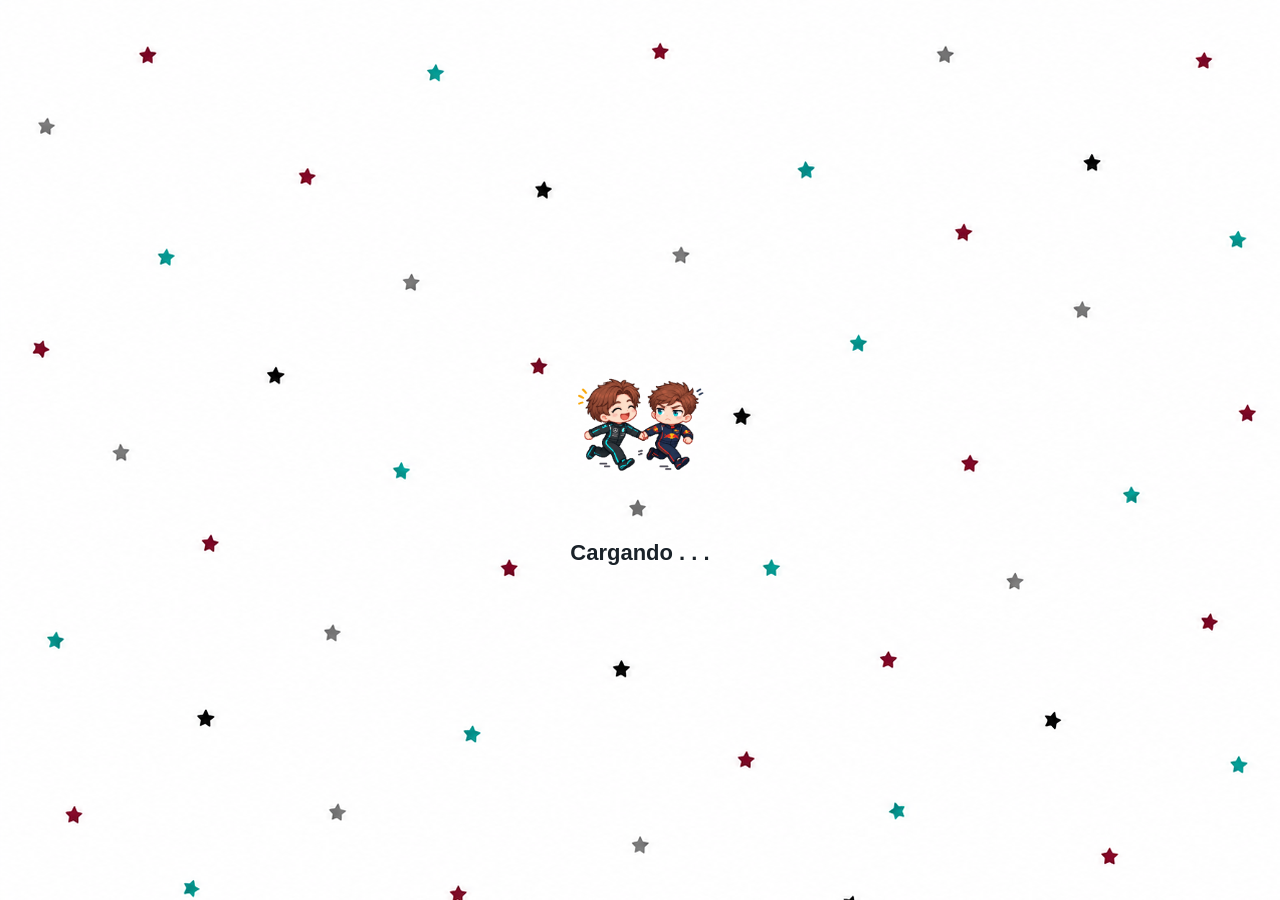
<file: index.html>
<!DOCTYPE html>
<html lang="es">

<head>
        <title>♡</title>
    <link rel="icon" type="image/png" href="Foto/icon.png">
    <meta charset="UTF-8">

    <meta
        name="viewport"
        content="width=device-width, initial-scale=1.0"
    >

    <style>

        /* =========================================
           CONFIGURACIÓN GENERAL
        ========================================= */

        * {
            margin: 0;
            padding: 0;
            box-sizing: border-box;
        }


        body {

            width: 100%;
            min-height: 100vh;

            /*
               Centrar todo en la pantalla
            */

            display: flex;
            justify-content: center;
            align-items: center;

            /*
               Fondo de la pantalla
            */

            background-image: url("FE.png");

            font-family: Arial, sans-serif;

            overflow: hidden;
        }


        /* =========================================
           CONTENEDOR DE LA PANTALLA DE CARGA
        ========================================= */

        .loader {

            display: flex;

            flex-direction: column;

            align-items: center;

            justify-content: center;

            text-align: center;

        }


        /* =========================================
           GIF
        ========================================= */

        .loader-gif {

            width: 180px;

            height: auto;

            /*
               Espacio entre GIF y texto
            */

            margin-bottom: 25px;

        }


        /* =========================================
           TEXTO
        ========================================= */

        .loading-text {

            font-size: 22px;

            color: #1a2229;

            font-weight: 600;

        }


        /* =========================================
           LOS TRES PUNTITOS
        ========================================= */

        .dots span {

            display: inline-block;

            /*
               Cada punto tendrá una animación
            */

            animation: loadingDots 1.4s infinite;

        }


        /*
           Hacemos que cada punto aparezca
           en un momento diferente.
        */

        .dots span:nth-child(2) {

            animation-delay: 0.2s;

        }


        .dots span:nth-child(3) {

            animation-delay: 0.4s;

        }


        /* =========================================
           ANIMACIÓN DE LOS PUNTOS
        ========================================= */

        @keyframes loadingDots {

            0%,
            20% {

                opacity: 0.2;

                transform: translateY(0);

            }


            50% {

                opacity: 1;

                transform: translateY(-5px);

            }


            100% {

                opacity: 0.2;

                transform: translateY(0);

            }

        }


    </style>

</head>


<body>


    <!-- =========================================
         PANTALLA DE CARGA
    ========================================== -->

    <div class="loader">


        <!-- GIF -->

        <img
            src="Foto/Loading.gif"
            alt="Cargando"
            class="loader-gif"
        >


        <!-- TEXTO -->

        <div class="loading-text">

            Cargando

            <span class="dots">

                <span>.</span>
                <span>.</span>
                <span>.</span>

            </span>

        </div>


    </div>



    <script>

        /* =========================================
           IR AUTOMÁTICAMENTE A HEY
        ========================================== */


        /*
           3500 = 3.5 segundos

           Después de ese tiempo,
           cambia automáticamente de página.
        */

        setTimeout(() => {

            window.location.href = "Hey.html";

        }, 3500);


    </script>


</body>

</html>
</file>
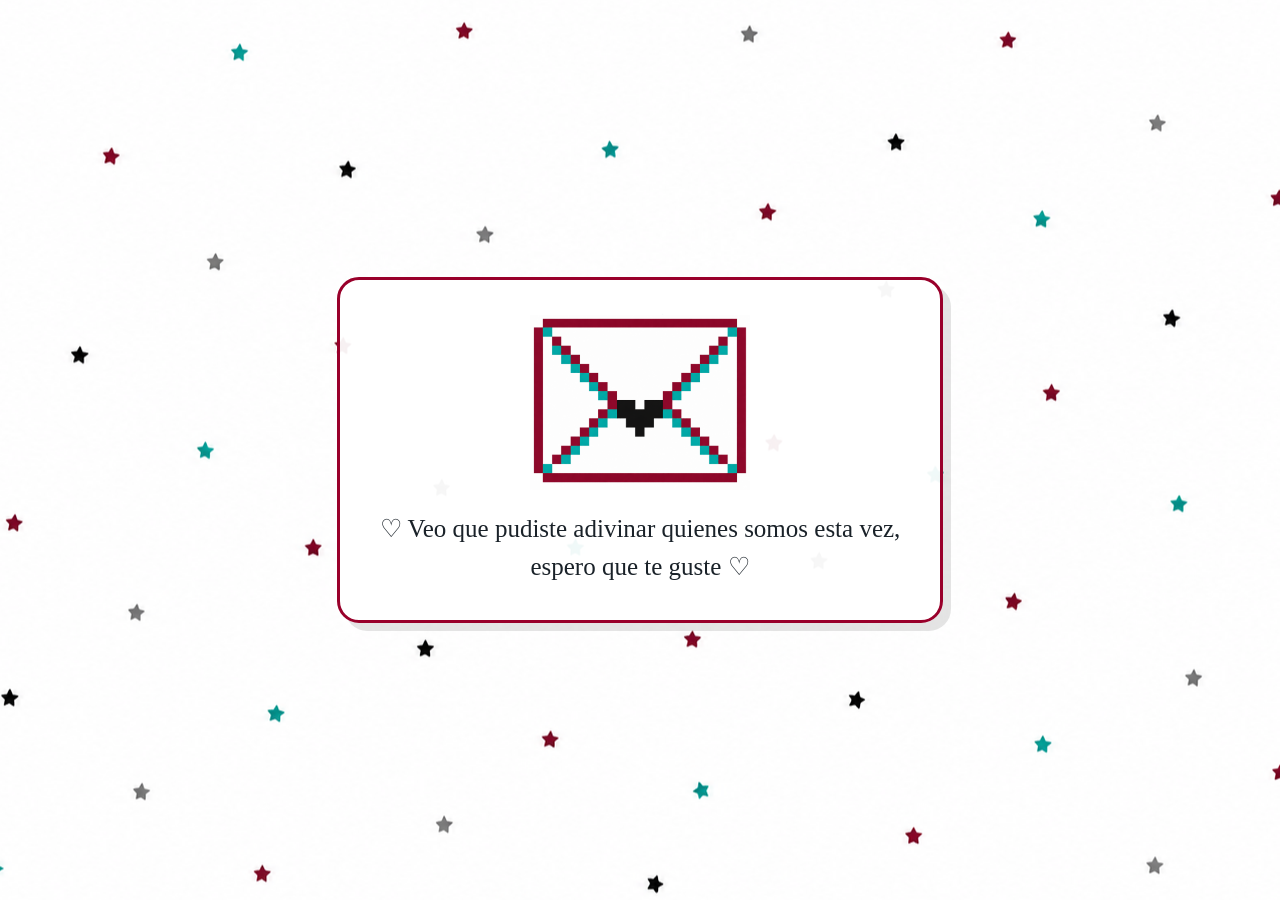
<file: RM/index.html>
<!doctype html>
<html lang="es">

<head>

    <meta charset="UTF-8">

    <meta
        name="viewport"
        content="width=device-width, initial-scale=1.0"
    >

    <title>♡</title>

    <link rel="icon" type="image/png" href="Foto/icon.png">


    <!-- FUENTES -->

    <link
        rel="preconnect"
        href="https://fonts.googleapis.com"
    >

    <link
        rel="preconnect"
        href="https://fonts.gstatic.com"
        crossorigin
    >

    <link
        href="https://fonts.googleapis.com/css2?family=Aldrich&family=Pixelify+Sans:wght@400..700&display=swap"
        rel="stylesheet"
    >


    <!-- CSS -->

    <link
        rel="stylesheet"
        href="style.css"
    >

</head>


<body>


    <!-- =========================================
         PANTALLA DEL SOBRE
    ========================================== -->

    <div id="envelope-container">


        <img
            src="Sobre.png"
            alt="Sobre"
            id="envelope"
        >


        <p class="envelope-text">

            ♡ Veo que pudiste adivinar quienes somos esta vez,

            <br>

            espero que te guste ♡

        </p>


    </div>



    <!-- =========================================
         PANTALLA PRINCIPAL
    ========================================== -->

    <div id="letter-container">


        <!--
            Ya NO existe Ventana.png.

            Este contenedor solamente sirve
            para organizar el contenido.
        -->

        <div class="letter-window">


            <!-- =========================
                 CUADRO DEL TÍTULO
            ========================== -->

            <div class="question-box">

                <h1 id="letter-title">

                    ¿Lista para seguir?

                </h1>

            </div>



            <!-- =========================
                 GIF
            ========================== -->

            <img
                src="LMG.gif"
                class="cat"
                id="letter-cat"
                alt="Gif"
            >



            <!-- =========================
                 BOTONES YES / NO
            ========================== -->

            <div
                class="buttons"
                id="letter-buttons"
            >


                <!-- YES -->

                <img
                    src="yes.png"
                    class="btn yes-btn"
                    alt="Yes"
                >


                <!-- NO -->

                <div class="no-wrapper">

                    <img
                        src="no.png"
                        class="btn no-btn"
                        alt="No"
                    >

                </div>


            </div>



            <!-- =================================
                 CONTENIDO DESPUÉS DE YES
            ================================== -->

            <div
                id="final-content"
                class="final-content"
            >


                <p class="final-text">

                    <strong>
                        Sabías que si querías, ¿por qué no vienes? 
                    </strong>

                </p>


<a
    href="../Carta/index.html"
    class="final-button"
>
    justo aquí ♡
</a>


            </div>


        </div>


    </div>



    <!-- JAVASCRIPT -->

    <script src="script.js"></script>


</body>

</html>
</file>
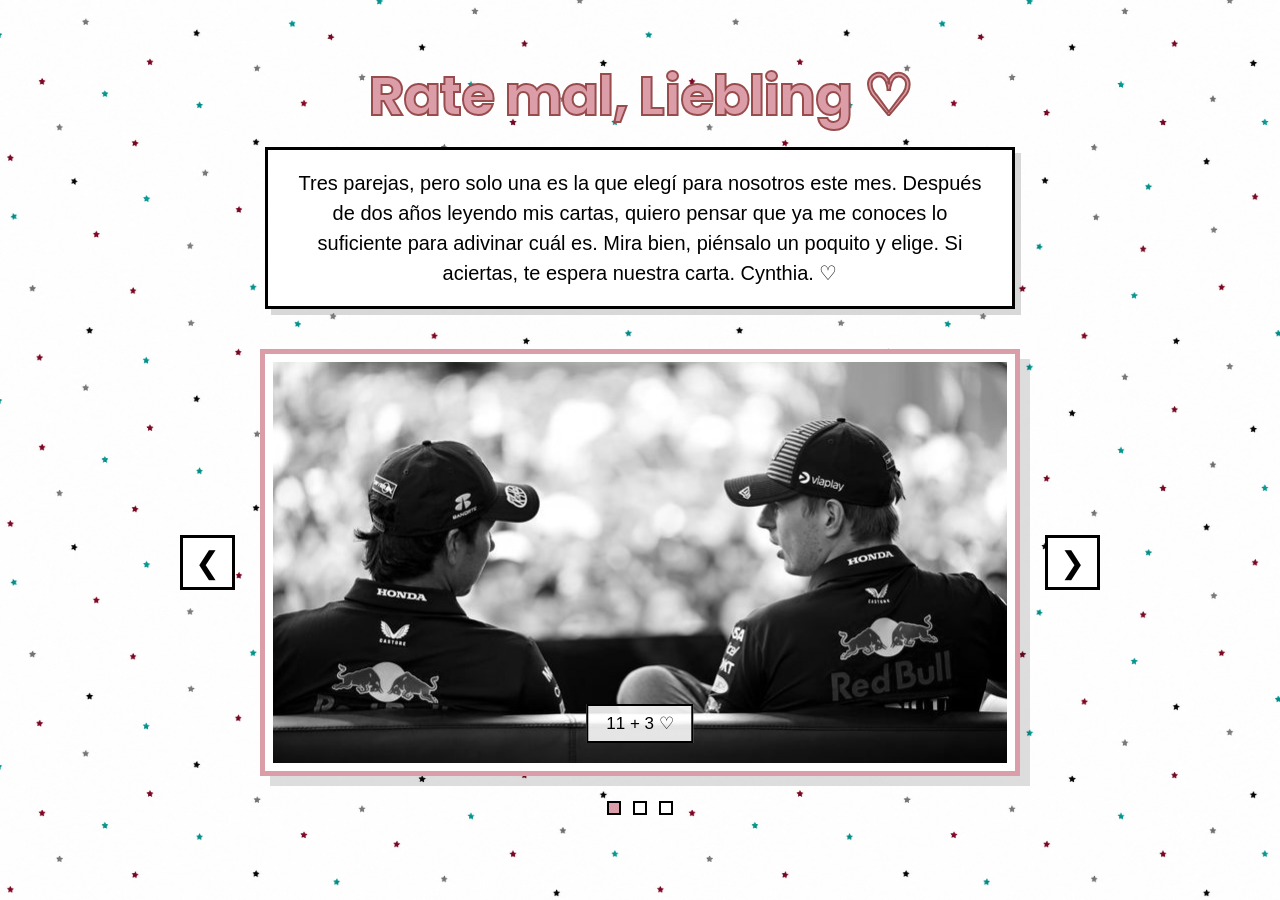
<file: Hey.html>
<!DOCTYPE html>
<html lang="es">

<head>

    <meta charset="UTF-8">

    <meta
        name="viewport"
        content="width=device-width, initial-scale=1.0"
    >

    <title>♡</title>


    <!-- ICONO DE LA PESTAÑA -->
    <link
        rel="icon"
        type="image/png"
        href="Foto/icon.png"
    >


    <!-- =========================
         FUENTES
    ========================== -->

    <link
        rel="preconnect"
        href="https://fonts.googleapis.com"
    >

    <link
        rel="preconnect"
        href="https://fonts.gstatic.com"
        crossorigin
    >


    <!-- LORA + POPPINS -->

    <link
        href="https://fonts.googleapis.com/css2?family=Lora:ital,wght@0,400..700;1,400..700&family=Poppins:wght@400;500;600;700&display=swap"
        rel="stylesheet"
    >


    <!-- PIXELIFY SANS -->

    <link
        href="https://fonts.googleapis.com/css2?family=Pixelify+Sans:wght@400..700&display=swap"
        rel="stylesheet"
    >


    <!-- CSS -->

    <link
        rel="stylesheet"
        href="Css/Hey.css"
    >

</head>


<body>


    <section class="primera-pagina">


        <!-- =========================
             TÍTULO
        ========================== -->

        <div class="encabezado">


            <h1>
                Rate mal, Liebling ♡
            </h1>


            <!-- =========================
                 PÁRRAFO
            ========================== -->

            <div class="cuadro-parrafo">

                <p>

                    Tres parejas, pero solo una es la que elegí
                    para nosotros este mes.

                    Después de dos años leyendo mis cartas,
                    quiero pensar que ya me conoces lo suficiente
                    para adivinar cuál es.

                    Mira bien, piénsalo un poquito y elige.

                    Si aciertas, te espera nuestra carta.

                    Cynthia. ♡

                </p>

            </div>


        </div>



        <!-- =========================
             CARRUSEL
        ========================== -->

        <div class="carrusel">


            <!-- =========================
                 FLECHA IZQUIERDA
            ========================== -->

            <button
                class="flecha flecha-izquierda"
                id="anterior"
                aria-label="Anterior"
            >

                ❮

            </button>



            <!-- =========================
                 VENTANA DEL CARRUSEL
            ========================== -->

            <div class="carrusel-ventana">


                <!-- CONTENEDOR QUE SE MUEVE -->

                <div
                    class="carrusel-track"
                    id="carruselTrack"
                >



                    <!-- =========================
                         RECUERDO 1
                    ========================== -->

                    <div class="slide">


                        <!--
                            IMPORTANTE:

                            Ya NO tiene target="_blank".

                            Por eso ErrorMC.html se abrirá
                            en ESTA MISMA pestaña.
                        -->

                        <a
                            href="ErrorMC.html"
                            class="recuerdo"
                        >


                            <!-- FOTO EN BLANCO Y NEGRO -->

                            <img
                                src="Foto/CM.jpg"
                                alt="Recuerdo 1"
                                class="foto"
                            >


                            <!-- VIDEO -->

                            <video
                                class="video-recuerdo"
                                src="Foto/MC.mp4"
                                loop
                                playsinline
                                preload="metadata"
                            >
                            </video>


                            <!-- TEXTO -->

                            <div class="nombre-recuerdo">

                                11 + 3 ♡

                            </div>


                        </a>


                    </div>



                    <!-- =========================
                         RECUERDO 2
                    ========================== -->

                    <div class="slide">


                        <!--
                            También se abre
                            en la misma pestaña.
                        -->

                        <a
                            href="RM/index.html"
                            class="recuerdo"
                        >


                            <!-- FOTO -->

                            <img
                                src="Foto/MR.jpg"
                                alt="Recuerdo 2"
                                class="foto"
                            >


                            <!-- VIDEO -->

                            <video
                                class="video-recuerdo"
                                src="Foto/RM.mp4"
                                loop
                                playsinline
                                preload="metadata"
                            >
                            </video>


                            <!-- TEXTO -->

                            <div class="nombre-recuerdo">

                                63 + 3 ♡

                            </div>


                        </a>


                    </div>



                    <!-- =========================
                         RECUERDO 3
                    ========================== -->

                    <div class="slide">


                        <!--
                            También se abre
                            en la misma pestaña.
                        -->

                        <a
                            href="ErrorLO.html"
                            class="recuerdo"
                        >


                            <!-- FOTO -->

                            <img
                                src="Foto/LO.jpg"
                                alt="Recuerdo 3"
                                class="foto"
                            >


                            <!-- VIDEO -->

                            <video
                                class="video-recuerdo"
                                src="Foto/LO.mp4"
                                loop
                                playsinline
                                preload="metadata"
                            >
                            </video>


                            <!-- TEXTO -->

                            <div class="nombre-recuerdo">

                                81 + 4 ♡

                            </div>


                        </a>


                    </div>


                </div>


            </div>



            <!-- =========================
                 FLECHA DERECHA
            ========================== -->

            <button
                class="flecha flecha-derecha"
                id="siguiente"
                aria-label="Siguiente"
            >

                ❯

            </button>


        </div>



        <!-- =========================
             PUNTITOS DEL CARRUSEL
        ========================== -->

        <div class="indicadores">


            <button
                class="punto activo"
                data-slide="0"
                aria-label="Recuerdo 1"
            >
            </button>


            <button
                class="punto"
                data-slide="1"
                aria-label="Recuerdo 2"
            >
            </button>


            <button
                class="punto"
                data-slide="2"
                aria-label="Recuerdo 3"
            >
            </button>


        </div>


    </section>



    <!-- =========================
         JAVASCRIPT
    ========================== -->

    <script src="JV/Hey.js"></script>


</body>

</html>
</file>
<file: RM/style.css>
/* =========================================
   CONFIGURACIÓN GENERAL
========================================= */

* {
    margin: 0;
    padding: 0;
    box-sizing: border-box;
}

html,
body {
    width: 100%;
    min-height: 100%;
}

body {
    min-height: 100vh;
    display: flex;
    justify-content: center;
    align-items: center;

    background-image: url("FE.png");
    background-position: center;
    background-repeat: repeat;

    font-family: cursive;
    overflow: hidden;
}



/* =========================================
   PANTALLA DEL SOBRE
========================================= */

#envelope-container {
    display: flex;
    flex-direction: column;
    align-items: center;
    justify-content: center;
    text-align: center;

    cursor: pointer;

    /*
       CUADRO BLANCO ALREDEDOR DEL SOBRE
       sin cambiar el tamaño del sobre
    */
    background-color: rgba(255, 255, 255, 0.94);
    border: 3px solid #99002b;
    border-radius: 22px;
    box-shadow: 8px 8px 0 rgba(0, 0, 0, 0.10);

    padding: 35px 40px;
}



/* =========================================
   TEXTO DEL SOBRE
========================================= */

.envelope-text {
    margin-top: 20px;

    font-size: 25px;
    line-height: 1.5;
    color: #1a2229;

    max-width: 620px;
}



/* =========================================
   ANIMACIÓN DEL SOBRE
========================================= */

@keyframes pulse {
    0% {
        transform: scale(1);
    }

    50% {
        transform: scale(1.08);
    }

    100% {
        transform: scale(1);
    }
}



/* =========================================
   SOBRE
========================================= */

#envelope {
    width: 220px;
    height: auto;
    animation: pulse 1.5s infinite;
}



/* =========================================
   CONTENEDOR DE LA SIGUIENTE PANTALLA
========================================= */

#letter-container {
    display: none;
    position: fixed;
    inset: 0;

    justify-content: center;
    align-items: center;

    padding: 30px;
}



/* =========================================
   CAJA PRINCIPAL BLANCA
   (ahora sí cubre todo el contenido)
========================================= */

.letter-window {
    width: min(92vw, 760px);
    min-height: 680px;

    display: flex;
    flex-direction: column;
    justify-content: center;
    align-items: center;
    text-align: center;

    gap: 22px;

    /*
       CUADRO BLANCO GRANDE
    */
    background-color: rgba(255, 255, 255, 0.94);
    border: 3px solid #99002b;
    border-radius: 26px;
    box-shadow: 10px 10px 0 rgba(0, 0, 0, 0.10);

    padding: 35px 45px;

    transform: scale(0.85);
    opacity: 0;

    transition:
        transform 0.6s ease,
        opacity 0.6s ease;
}



/* =========================================
   CUANDO SE ABRE
========================================= */

.letter-window.open {
    transform: scale(1);
    opacity: 1;
}



/* =========================================
   CUADRO DEL TÍTULO
========================================= */

.question-box {
    min-width: 350px;
    max-width: 600px;

    padding: 15px 35px;

    background-color: rgba(255, 255, 255, 0.96);
    border: 3px solid #99002b;
    border-radius: 18px;
    box-shadow: 6px 6px 0 rgba(0, 0, 0, 0.08);
}



/* =========================================
   TÍTULO
========================================= */

#letter-title {
    margin: 0;
    font-family: "Pixelify Sans", sans-serif;
    font-size: 32px;
    font-weight: 600;
    line-height: 1.2;
    color: #1a2229;
}



/* =========================================
   GIF PRINCIPAL
   (más grande)
========================================= */

.cat {
    width: 560px;
    max-width: 100%;
    max-height: 370px;

    object-fit: contain;
    height: auto;

    margin: 8px 0;

    filter: drop-shadow(5px 8px 5px rgba(0, 0, 0, 0.15));

    transition:
        width 0.4s ease,
        transform 0.4s ease;
}



/* =========================================
   GIF DESPUÉS DE YES
========================================= */

.letter-window.final .cat {
    width: 340px;
}



/* =========================================
   BOTONES YES / NO
========================================= */

.buttons {
    display: flex;
    justify-content: center;
    align-items: center;

    gap: 40px;
    position: relative;

    min-height: 110px;
}



/* =========================================
   BOTONES
========================================= */

.btn {
    width: 120px;
    height: auto;
    cursor: pointer;
    user-select: none;
}

.yes-btn,
.no-btn {
    width: 120px;
    height: auto;
    display: block;
}



/* =========================================
   BOTÓN YES
========================================= */

.yes-btn {
    position: relative;
    z-index: 2;
    transform-origin: center;
    transition: transform 0.25s ease;
}

.yes-btn:hover {
    transform: scale(1.1);
}



/* =========================================
   BOTÓN NO
========================================= */

.no-wrapper {
    position: relative;
}

.no-btn {
    position: relative;
    z-index: 1;
    cursor: default;
    transition: transform 0.15s ease;
}



/* =========================================
   CONTENIDO DESPUÉS DE YES
========================================= */

.final-content {
    display: none;

    flex-direction: column;
    align-items: center;
    justify-content: center;

    gap: 15px;
    margin-top: 5px;
}



/* =========================================
   TEXTO FINAL
========================================= */

.final-text {
    margin: 0;

    padding: 14px 30px;

    font-family: "Pixelify Sans", sans-serif;
    font-size: 23px;
    line-height: 1.4;
    color: #1a2229;

    background-color: rgba(255, 255, 255, 0.96);
    border: 3px solid #99002b;
    border-radius: 15px;
    box-shadow: 5px 5px 0 rgba(0, 0, 0, 0.08);
}



/* =========================================
   BOTÓN FINAL
========================================= */

.final-button {
    display: inline-block;

    padding: 11px 27px;

    background-color: #99002b;
    color: white;

    border: 3px solid #99002b;
    border-radius: 12px;

    font-family: "Pixelify Sans", sans-serif;
    font-size: 20px;
    font-weight: 600;

    text-decoration: none;
    cursor: pointer;

    box-shadow: 4px 4px 0 rgba(0, 0, 0, 0.12);

    transition:
        transform 0.25s ease,
        background-color 0.25s ease,
        color 0.25s ease;
}

.final-button:hover {
    background-color: white;
    color: #99002b;
    transform: scale(1.07);
}



/* =========================================
   CELULARES
========================================= */

@media (max-width: 650px) {
    #envelope-container {
        width: 90%;
        padding: 25px 18px;
    }

    .envelope-text {
        font-size: 19px;
        max-width: 100%;
    }

    #envelope {
        width: 200px;
    }

    #letter-container {
        padding: 15px;
    }

    .letter-window {
        width: 100%;
        min-height: auto;
        gap: 18px;
        padding: 25px 18px;
    }

    .question-box {
        min-width: 0;
        width: 90%;
        padding: 12px 18px;
    }

    #letter-title {
        font-size: 25px;
    }

    .cat {
        width: 270px;
        max-height: 300px;
    }

    .letter-window.final .cat {
        width: 250px;
    }

    .btn,
    .yes-btn,
    .no-btn {
        width: 95px;
    }

    .buttons {
        gap: 25px;
    }

    .final-text {
        width: 90%;
        font-size: 19px;
        padding: 10px 15px;
    }

    .final-button {
        font-size: 17px;
        padding: 9px 20px;
    }
}
</file>
<file: Css/Hey.css>
/* =========================
   CONFIGURACIÓN GENERAL
========================= */

* {
    margin: 0;
    padding: 0;
    box-sizing: border-box;
}


body {
    margin: 0;

    min-height: 100vh;

    font-family: cursive, sans-serif;
}



/* =========================
   PRIMERA PÁGINA
========================= */

.primera-pagina {

    min-height: 100vh;

    /*
       Como Hey.css está dentro
       de la carpeta Css,
       debemos salir con ../
    */

    background-image: url("../Foto/FE.png");

    background-size: 650px auto;
    background-repeat: repeat;
    background-position: center;


    display: flex;

    flex-direction: column;

    align-items: center;

    padding:

        30px
        20px
        60px;

}



/* =========================
   ENCABEZADO
========================= */

.encabezado {

    width: 100%;

    text-align: center;

    margin-bottom: 40px;

}



.encabezado h1 {
    font-size: 55px;

    font-family: 'Poppins', sans-serif;

    color: #db9ea9;

    font-weight: 700;

    line-height: 1.25;

    letter-spacing: -0.02em;

    margin-top: 2rem;
    margin-bottom: 1rem;

    /* ORILLA DE LAS LETRAS */
    -webkit-text-stroke: 2px #994c4c;
}


/* =========================
   CUADRO DEL PÁRRAFO
========================= */

.cuadro-parrafo {

    width: 90%;

    max-width: 750px;

    margin: 0 auto;


    background-color: white;


    border:

        3px
        solid
        black;


    padding:

        18px
        25px;


    box-shadow:

        6px
        6px
        0
        rgba(0, 0, 0, 0.15);

}



.cuadro-parrafo p {

    font-size: 20px;

    line-height: 1.5;

    color: black;

}



/* =========================
   CARRUSEL COMPLETO
========================= */

.carrusel {

    width: 100%;

    max-width: 1000px;


    display: flex;

    justify-content: center;

    align-items: center;


    gap: 25px;

}



/* =========================
   VENTANA DEL CARRUSEL
========================= */

.carrusel-ventana {

    width: 760px;

    aspect-ratio: 16 / 9;


    overflow: hidden;


    border:

        5px
        solid
        #db9ea9;


    background-color: white;


    box-shadow:

        10px
        10px
        0
        rgba(0, 0, 0, 0.13);

}



/* =========================
   CONTENEDOR QUE SE MUEVE
========================= */

.carrusel-track {

    width: 100%;

    height: 100%;


    display: flex;


    transition:

        transform
        0.65s
        ease;

}



/* =========================
   CADA SLIDE
========================= */

.slide {

    min-width: 100%;

    height: 100%;


    padding: 8px;

}



/* =========================
   RECUERDO
========================= */

.recuerdo {

    position: relative;


    display: block;


    width: 100%;

    height: 100%;


    overflow: hidden;


    background-color: white;


    cursor: pointer;


    text-decoration: none;

}



/* =========================
   FOTO
========================= */

.foto {

    position: absolute;

    inset: 0;


    width: 100%;

    height: 100%;


    object-fit: cover;


    /*
       FOTO NORMAL EN
       BLANCO Y NEGRO
    */

    filter: grayscale(100%);


    opacity: 1;


    transition:

        opacity 0.6s ease,
        transform 0.7s ease,
        filter 0.6s ease;

}



/* =========================
   VIDEO
========================= */

.video-recuerdo {

    position: absolute;

    inset: 0;


    width: 100%;

    height: 100%;


    object-fit: cover;


    /*
       OCULTO NORMALMENTE
    */

    opacity: 0;


    transition:

        opacity 0.6s ease,
        transform 0.7s ease;

}



/* =========================
   HOVER
========================= */


/*
   Cuando ponemos el mouse:

   FOTO DESAPARECE
*/

.recuerdo:hover .foto {

    opacity: 0;

    transform: scale(1.04);

}



/*
   VIDEO APARECE
*/

.recuerdo:hover .video-recuerdo {

    opacity: 1;

    transform: scale(1.04);

}



/* =========================
   NOMBRE DEL RECUERDO
========================= */

.nombre-recuerdo {

    position: absolute;

    left: 50%;

    bottom: 20px;


    transform:

        translateX(-50%);


    background-color:

        rgba(
            255,
            255,
            255,
            0.88
        );


    color: black;


    border:

        2px
        solid
        black;


    padding:

        7px
        18px;


    font-size: 17px;


    white-space: nowrap;


    z-index: 5;


    transition:

        opacity
        0.3s
        ease;

}



/*
   Quitamos el texto
   cuando aparece el video
*/

.recuerdo:hover .nombre-recuerdo {

    opacity: 0;

}



/* =========================
   FLECHAS
========================= */

.flecha {

    width: 55px;

    height: 55px;


    border:

        3px
        solid
        black;


    background-color: white;


    font-family: cursive, sans-serif;


    font-size: 30px;


    cursor: pointer;


    display: flex;

    align-items: center;

    justify-content: center;


    transition:

        transform 0.2s ease,
        background-color 0.2s ease;

}



.flecha:hover {

    transform: scale(1.1);

    background-color: #f7dfe4;

}



.flecha:active {

    transform: scale(0.95);

}



/* =========================
   INDICADORES
========================= */

.indicadores {

    display: flex;

    justify-content: center;

    align-items: center;


    gap: 12px;


    margin-top: 25px;

}



.punto {

    width: 14px;

    height: 14px;


    border:

        2px
        solid
        black;


    background-color: white;


    cursor: pointer;


    padding: 0;

}



.punto.activo {

    background-color: #db9ea9;

}



/* =========================
   RESPONSIVE
========================= */

@media (max-width: 950px) {

    .carrusel-ventana {

        width: 650px;

    }


    .flecha {

        width: 45px;

        height: 45px;

    }

}



@media (max-width: 800px) {

    .carrusel {

        gap: 10px;

    }


    .carrusel-ventana {

        width: 80vw;

    }


    .encabezado h1 {

        font-size: 45px;

    }


    .cuadro-parrafo p {

        font-size: 18px;

    }


    .nombre-recuerdo {

        font-size: 14px;

    }

}



@media (max-width: 600px) {

    .primera-pagina {

        padding:

            25px
            10px
            50px;

    }


    .encabezado {

        margin-bottom: 30px;

    }


    .encabezado h1 {

        font-size: 38px;

    }


    .cuadro-parrafo {

        padding:

            14px
            18px;

    }


    .cuadro-parrafo p {

        font-size: 16px;

    }


    .carrusel {

        gap: 5px;

    }


    .carrusel-ventana {

        width: 78vw;

    }


    .flecha {

        width: 38px;

        height: 38px;

        font-size: 22px;

    }


    .nombre-recuerdo {

        display: none;

    }

}
</file>
